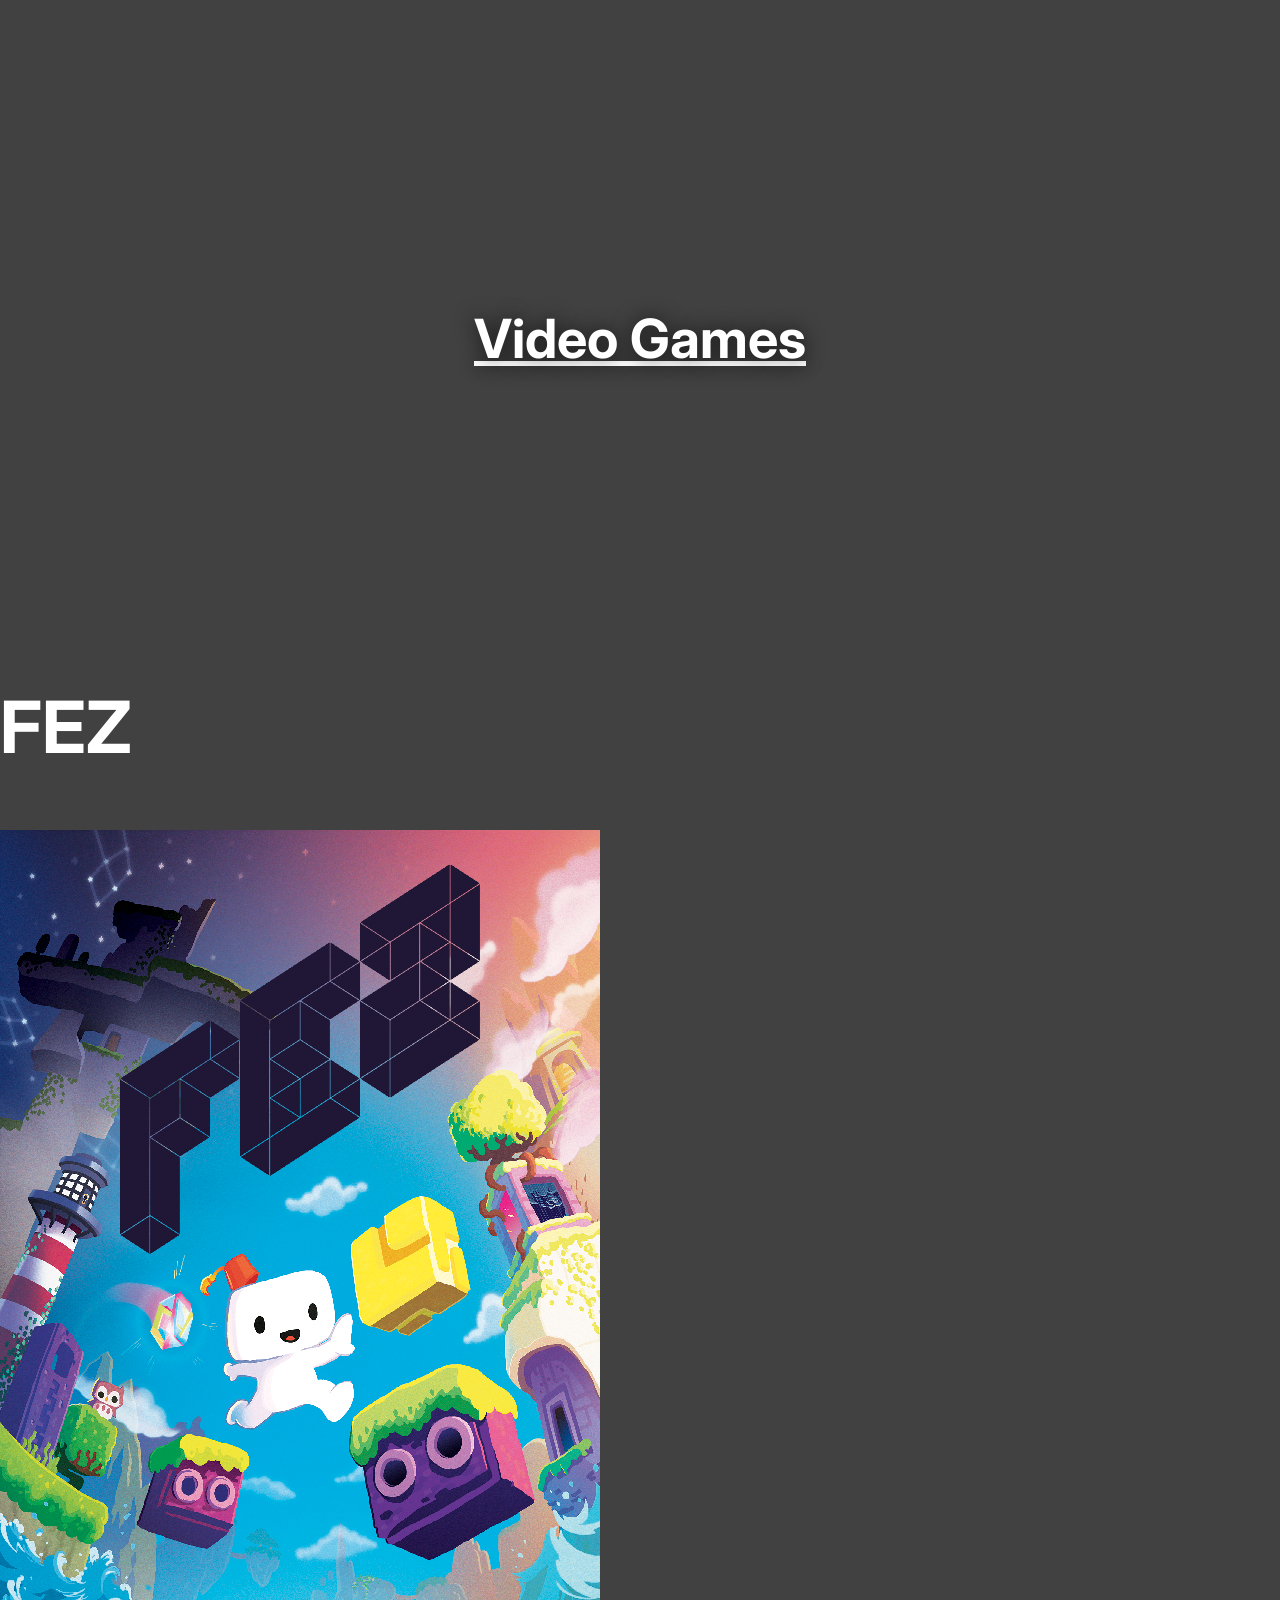
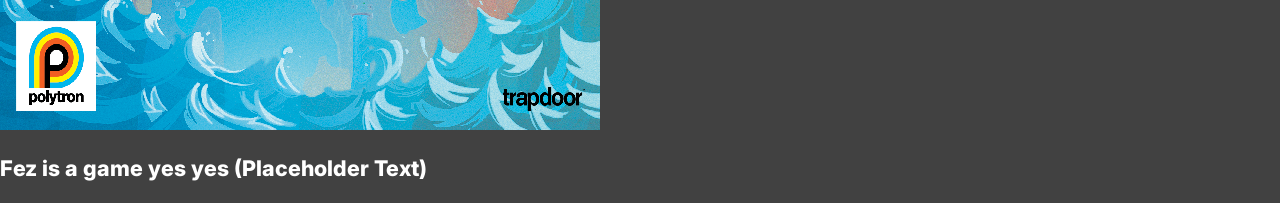
<file: fez.html>
<!DOCTYPE html>
<html>
<head>
    <link rel="stylesheet" href="style.css">
    <style>
    </style>
    <title>Video Games 5.3</title>
</head>
    <body style="background-color: rgb(65, 65, 65); color: white;">
        <h1><a href="index.html" style="color:white;">Video Games</a></h1>
<h2>FEZ</h2>
    <a href="https://store.steampowered.com/app/224760/FEZ/" title="Click me to open the Steam page" target="_blank">
    <img class="largeimage" src="img/FezCover.png" alt="Cover art for the video game FEZ with the main character Gomez jumping across some platforms below the game's logo">
    </a>
    <p style="font-size:larger">Fez is a game yes yes (Placeholder Text)

     

    </p>
</file>
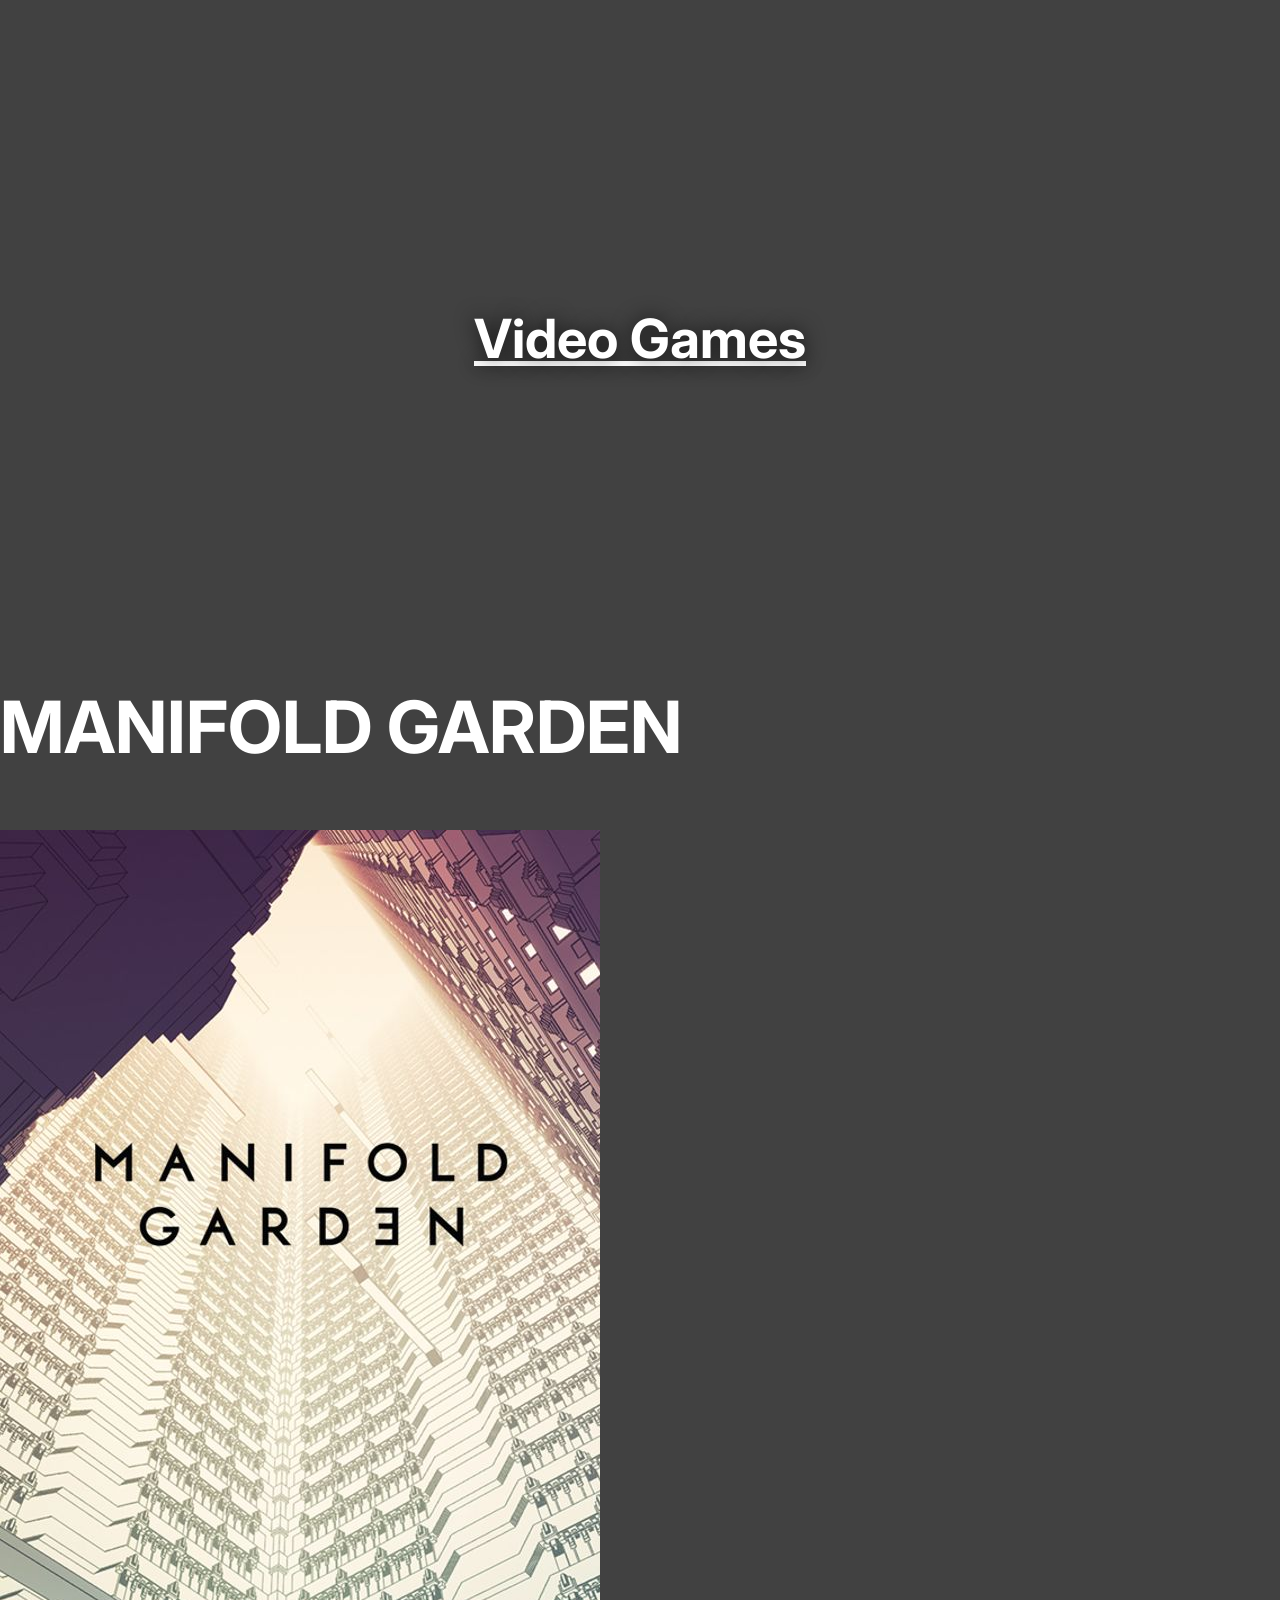
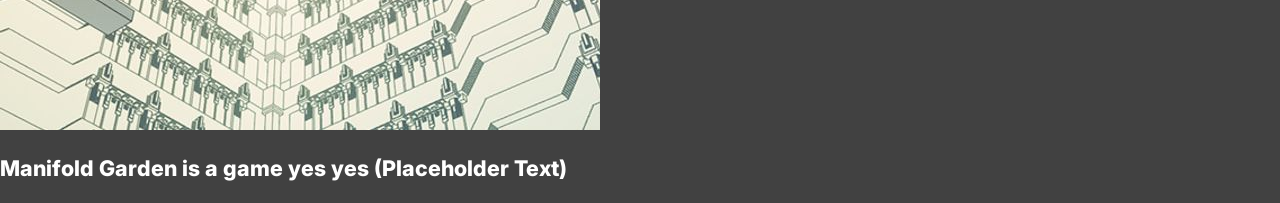
<file: manifold_garden.html>
<!DOCTYPE html>
<html>
<head>
    <link rel="stylesheet" href="style.css">
    <style>
    </style>
    <title>Video Games 5.3</title>
</head>
    <body style="background-color: rgb(65, 65, 65); color: white;">
        <h1><a href="index.html" style="color:white;">Video Games</a></h1>
<h2>MANIFOLD GARDEN</h2>
    <a href="https://store.steampowered.com/app/473950/Manifold_Garden/" title="Click me to open the Steam page" target="_blank">
    <img class="largeimage" src="img/ManifoldGardenCover.jpg" alt="Cover art for the video game Manifold Garden, featuring an expansive, stylized room and the game's title in a sleek font.">
    </a>
    <p style="font-size:larger">Manifold Garden is a game yes yes (Placeholder Text)

     

    </p>
</file>
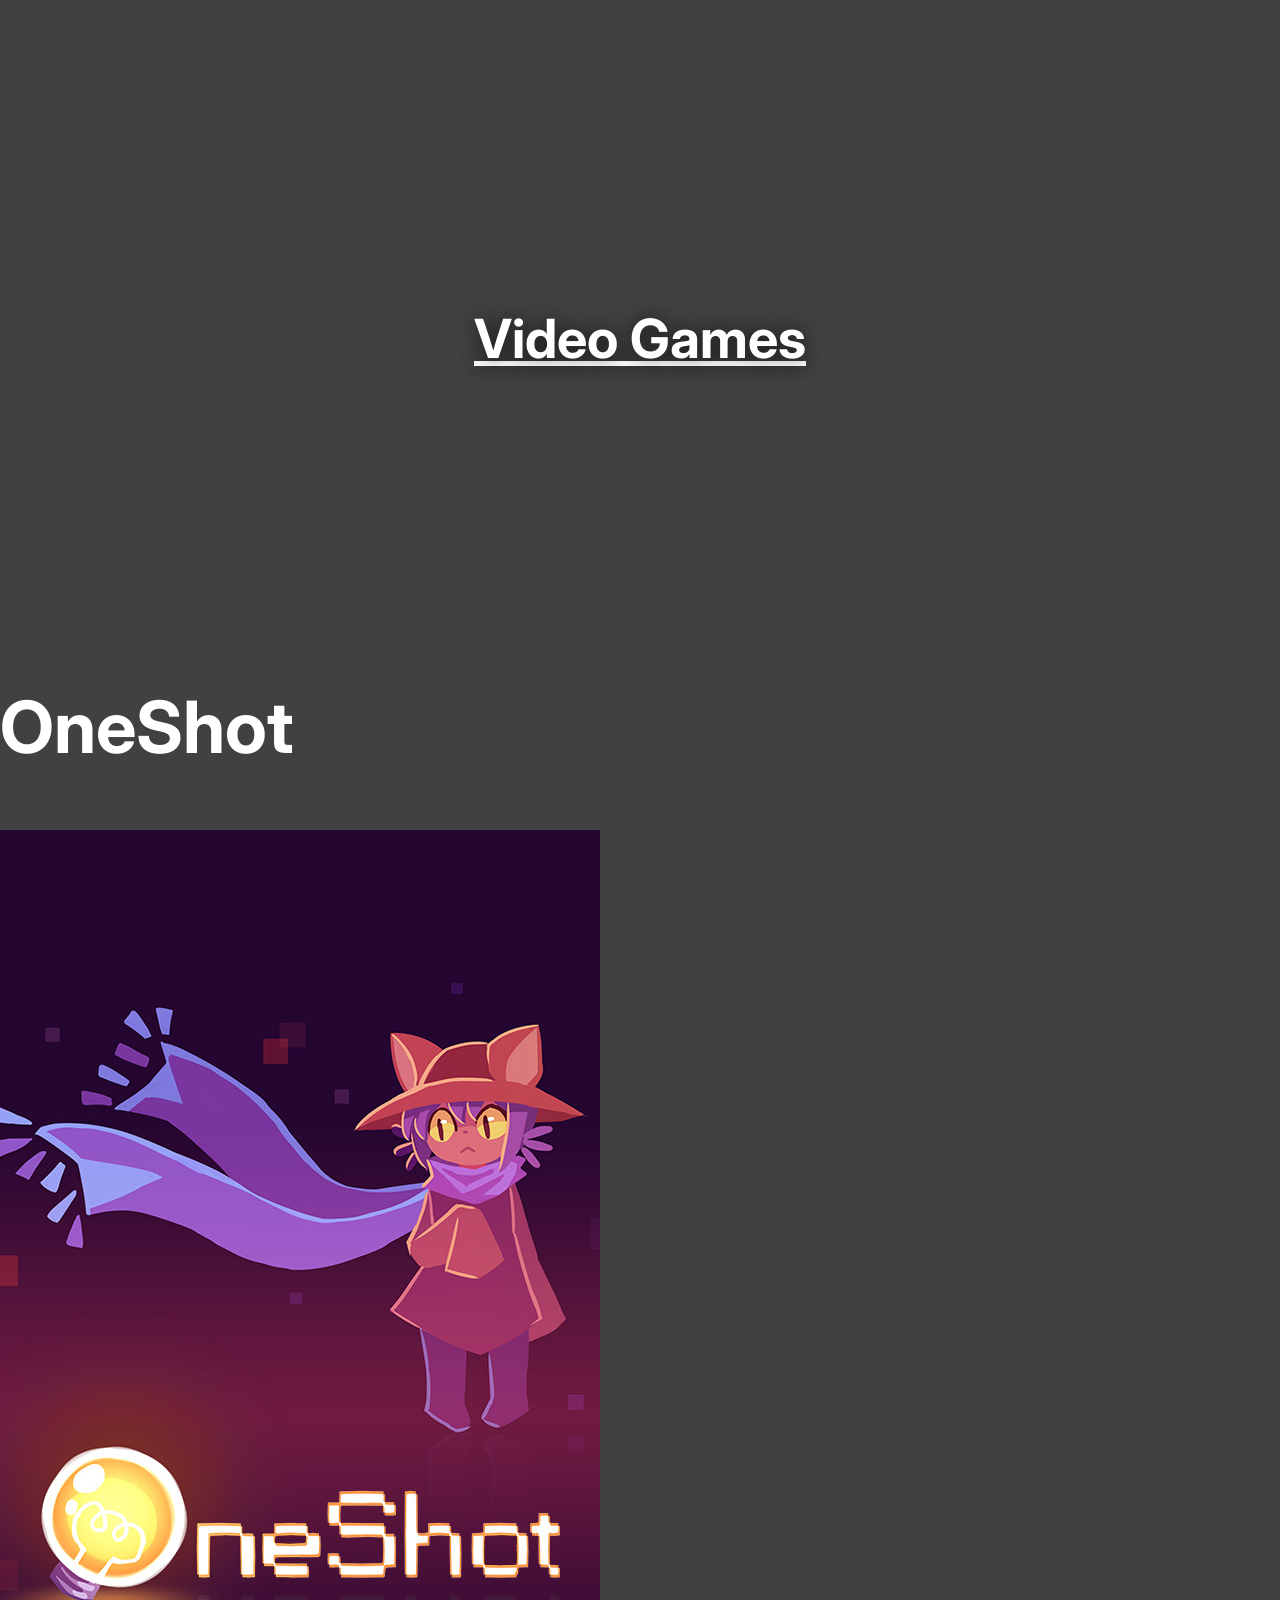
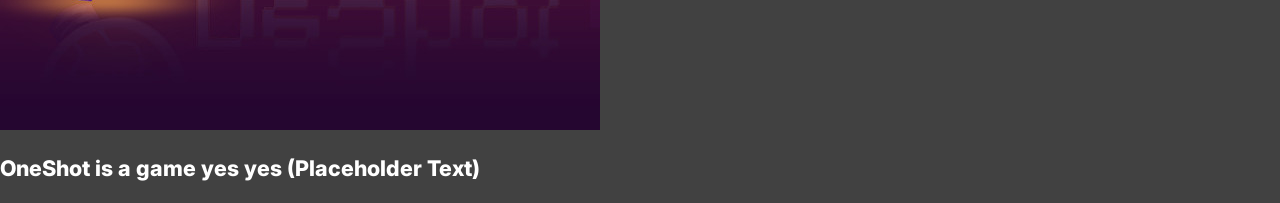
<file: oneshot.html>
<!DOCTYPE html>
<html>
<head>
    <link rel="stylesheet" href="style.css">
    <style>
    </style>
    <title>Video Games 5.3</title>
</head>
    <body style="background-color: rgb(65, 65, 65); color: white;">
        <h1><a href="index.html" style="color:white;">Video Games</a></h1>
<h2>OneShot</h2>
    <a href="https://store.steampowered.com/app/420530/OneShot/" target="_blank">
    <img class="largeimage" src="img/OneShotCover.jpg" alt="Cover art for the video game OneShot, featuring the the protagonist Niko on a dark backdrop and the game's logo">
    </a>
    <p style="font-size:larger">OneShot is a game yes yes (Placeholder Text)

     

    </p>
</file>
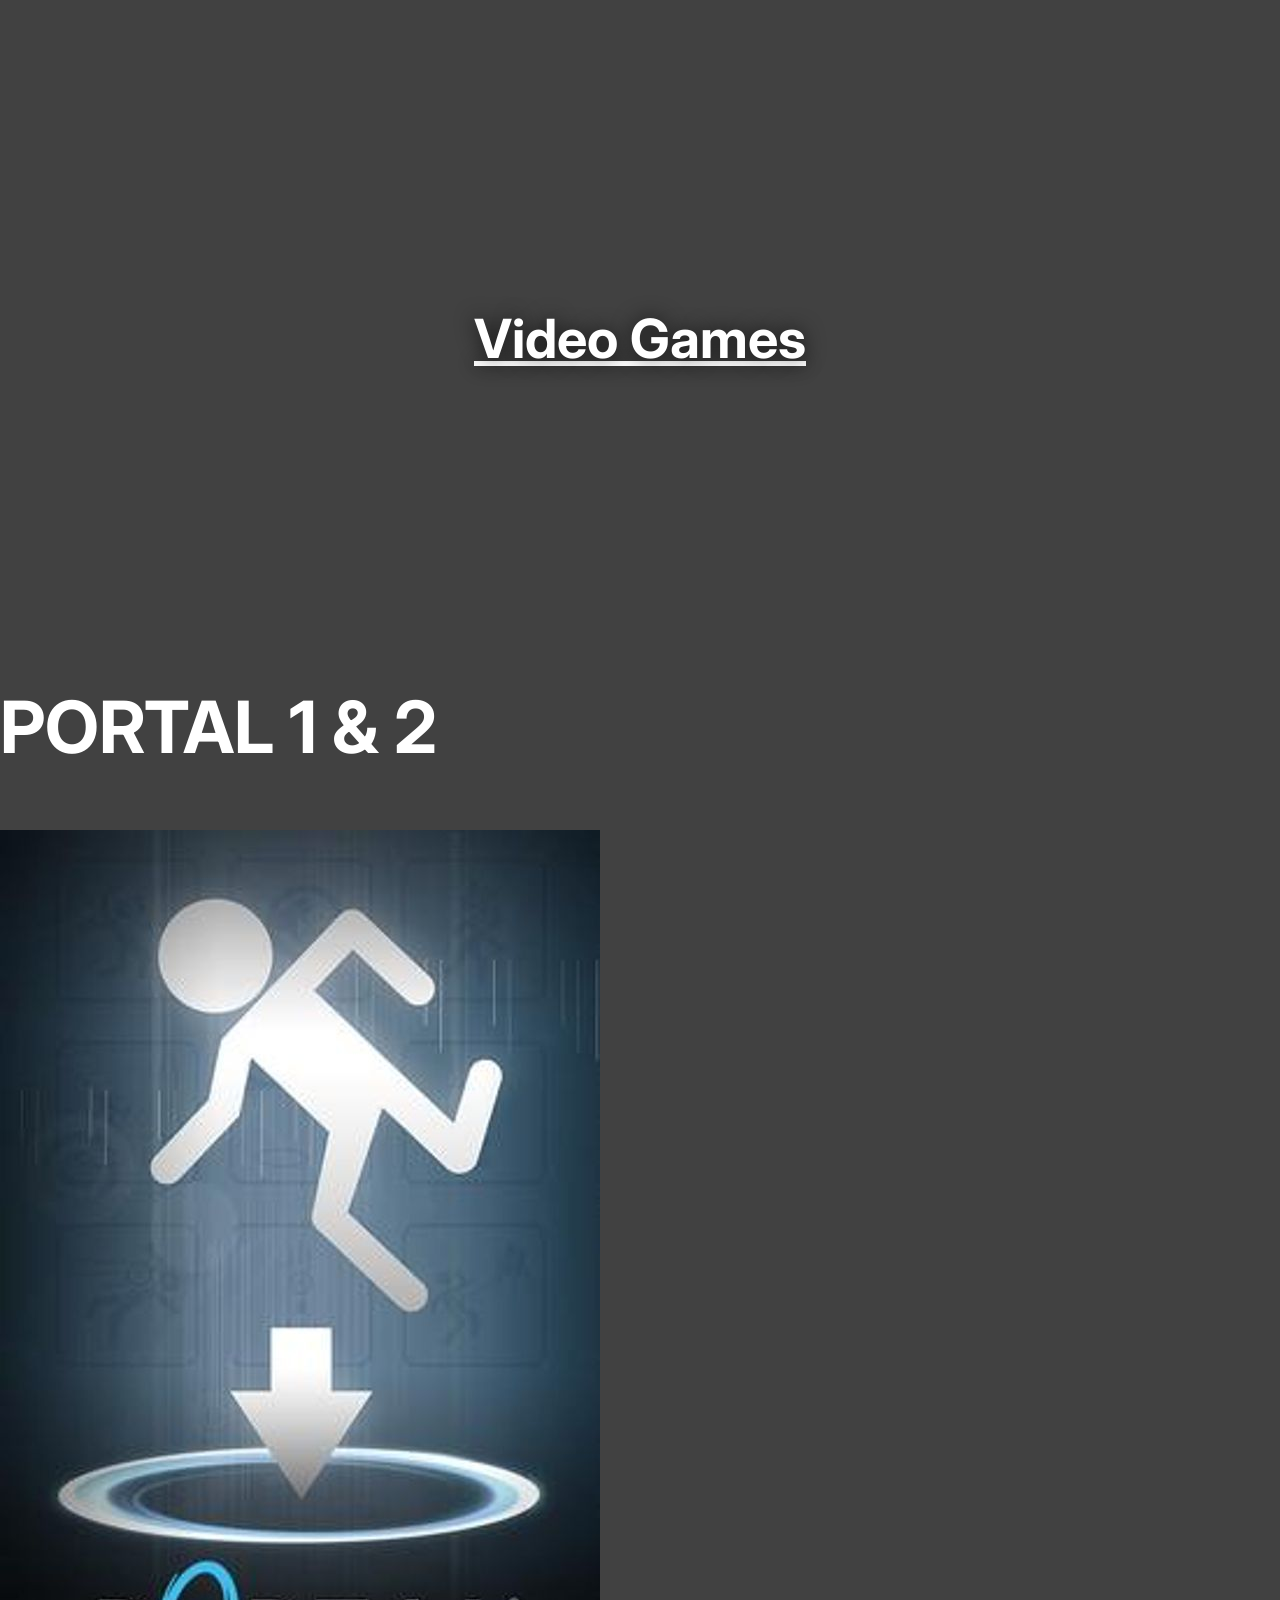
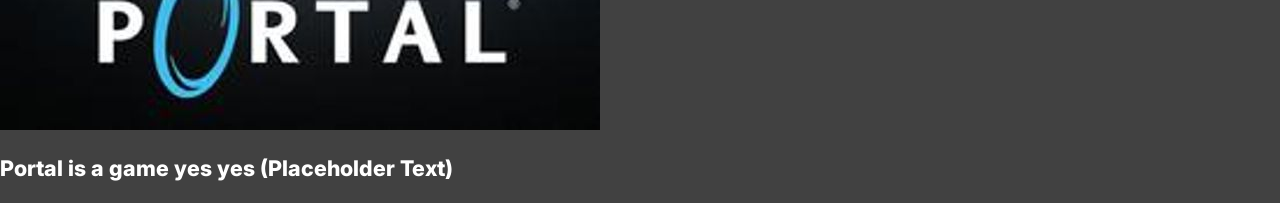
<file: portal.html>
<!DOCTYPE html>
<html>
<head>
    <link rel="stylesheet" href="style.css">
    <style>
    </style>
    <title>Video Games 5.3</title>
</head>
    <body style="background-color: rgb(65, 65, 65); color: white;">
        <h1><a href="index.html" style="color:white;">Video Games</a></h1>
<h2>PORTAL 1 & 2</h2>
    <a href="https://store.steampowered.com/app/400/Portal/" title="Click me to open the Steam page" target="_blank">
    <img class="largeimage" src="img/PortalCover.jpg" alt="Cover art for the video game Portal 1, featuring the game logo and a 2d graphic of a man falling into a portal.">
    </a>
    <p style="font-size:larger">Portal is a game yes yes (Placeholder Text)

     

    </p>
</file>
<file: style.css>
@import url('https://fonts.googleapis.com/css2?family=Inter:wght@800&display=swap');

html, body {
  margin: 0;
  padding: 0;
  font-family: 'Inter', sans-serif;
  font-weight: 800;
  font-size: large;
  color: rgb(255, 255, 255);
}

h1 {
  color: white;
  text-align: center;
  font-size: 3rem;
  text-shadow: 0 0 20px rgba(0, 0, 0, 0.7);
  padding-top: 30vh;
  padding-bottom: 20vh;
}

h2 {
  font-size: 4rem;
  padding-top: 8vh;
}

.content {
  font-size: large;
  text-align: center;
  padding-top: 4%;
  min-height: 150vh;
  background-image:      
  linear-gradient(to bottom, rgb(0, 0, 140), rgb(0, 140, 255));  
}

.logo {
  height: 10vh;
}

.nav {
    position: fixed;
    display: flex;
    justify-content: space-between;
    align-items: center;
    background-image: 
      linear-gradient(to top, rgba(0, 0, 0, 0), rgba(0, 225, 255, 0.4)),      
      linear-gradient(to left, rgba(0, 0, 140), rgba(0, 140, 255));
    height: 15vh;
    width: 100%;
    z-index: 100;
    top: 0; left:0; 
}

.nav-links {
  display: flex;
  align-items: center;
  justify-content: flex-end;
  gap: clamp(1rem, 4vw, 5rem); /* scales smoothly when zooming */
  font-size: clamp(1rem, 1.2vw, 1.4rem); /* text scales proportionally */
  height: 100%; /* match the logo’s vertical alignment */
  padding-right: 4vw; /* keep spacing from right edge */
}

.nav-links a {
  color: rgb(255, 255, 255);
  text-decoration: none;
}

a:hover {
  color: rgb(45 210 190); /* Color of the link */
  text-decoration: underline;
}

.bg {
  width: 100%;
  display: flex;
  justify-content: center;
  overflow: hidden;
  color: white;
}

.commissionsBg {
  background-image: url(img/Yeeps3DHeartAttack.png);
  position: relative;
  width: 100vw;
  display: flex;
  justify-content: center;
  overflow: hidden;
  background-position: right 0px top 15vh;
  background-size: 100vw 50vh;
  background-attachment: fixed;
  z-index: 0;
}

.portfolioButton {
  width: 18vw;
  float: left;
  margin-top: 25vh;
  margin-left: 20vw;
  border-radius: 65px;
  border: 5px, solid rgba(255, 255, 255, 0);
}

.portfolioButton:hover {
  border: 5px, solid, rgb(255, 255, 255);
}
.yt-videos {
  display: flex;
  flex-wrap: wrap;
  justify-content: center;
  gap: 20px;
}

.yt-videos iframe {
  max-width: 550px;
  width: 550px;
  height: 300px;
  border-radius: 15px;
}

/* Portfolio Gallery */
.gallery img {
  cursor: pointer;
  transition: transform 0.2s ease;
  max-width: 400px;
  width: 400px;
  height: auto;
  border: none;
  border-radius: 10px;
}

.gallery img:hover {
  transform: scale(1.05);
}

.gallery {
  display: flex;
  flex-wrap: wrap;
  justify-content: center;
  gap: 20px;
}

.imagePreview {
  width: 20vw;
  float: right;
  margin-top: 15vh;
  margin-right: 20vw;
  border-radius: 20px;
  border: 10px, solid, aqua;
}

/* Image Modal Styling */
.modal {
  display: none; 
  position: fixed;
  z-index: 200;
  padding-top: 60px;
  left: 0; top: 0;
  width: 100%; height: 100%;
  overflow: auto;
  background-color: rgba(48, 48, 48, 0.8);
}

.modal-content {
  margin: auto;
  display: block;
  max-width: 90%;
  max-height: 80%;
  border-radius: 4px;
  box-shadow: 0 0 20px rgba(0, 0, 0, 0.5);
}

.close {
  position: absolute;
  top: 20px;
  right: 40px;
  color: rgb(122, 122, 122);
  font-size: 40px;
  font-weight: bold;
  cursor: pointer;
}

#imgCaption {
  color: white;
  text-align: center;
  font-size: 1.2rem;
  margin-top: 10px;
}

input {
  width: 300px;
  height: 40px;
  font-size: 16px; /* Adjust font size accordingly */
  border-radius: 10px;
}

.backgroundElement {
  position: fixed;
  left: 50vw;
  top: 40vh;
  bottom: 0;
  z-index: -10;
  overflow: hidden;
  transform: translate(-50%, -50%);
  max-width: 120vw;
}

.description {
  width: 400px;
  height: 150px;
  font-size: 16px;
  resize: vertical;
  padding: 8px;
  border-radius: 10px;
}

button {
  background-image: linear-gradient(to top, rgb(79, 18, 179), rgb(165, 84, 202));
  color: white;
  border: none;
  padding: 12px 24px;
  font-size: 16px;
  cursor: pointer;
  border-radius: 8px;
  border: 5px solid rgb(45, 0, 170);

}
button:hover {
  background-image: linear-gradient(to bottom, rgb(79, 18, 179), rgb(165, 84, 202));
    border: 5px solid white;
}

.box {
  width: 50vw;
  padding: 5%;
  border: double 5px transparent;
  border-radius: 32px;
  background-color: rgb(0, 25, 85);
  background-origin: border-box;
  background-clip: content-box, border-box;
  position: relative;
}

.pfpImage {
  width: 30vw;
  display: flex;
  float: right;
  border-radius: 10%;
  margin-top: 30vh;
  margin-right: 5vw;
}

footer {
  margin-top: 40%;
  align-items: center;
  display: flex;
  background-color: rgb(7, 2, 80);
}

.lang-toggle-wrapper {
  display: flex;
  margin-top: 500px;
  align-items: center;
}

#lang-toggle {
  display: inline-block;
  background-image: linear-gradient(to top, rgb(79, 18, 179), rgb(165, 84, 202));
  color: white;
  padding: 12px 24px;
  border-radius: 8px;
  font-size: 16px;
  text-decoration: none;
  border: 5px solid rgb(45, 0, 170);
}

#lang-toggle:hover {
  background-image: linear-gradient(to bottom, rgb(79, 18, 179), rgb(165, 84, 202));
  border: 5px solid white;
}

/*Japanese version specific*/

.vertical-text {
  writing-mode: vertical-rl;
  text-orientation: upright;
}

html[lang="ja"] body {
  margin: 0;
  padding: 0;
  font-family: 'Noto Sans JP', 'Yu Gothic', 'Meiryo', sans-serif;
  font-weight: 400;
  line-height: 1.6; /* optional: better readability for Japanese text */
}

html[lang="ja"], html[lang="ja"] h1 {
  padding-top: 10vh;
  padding-bottom: 10vh;
}

/* Mobile / small screen layout */
@media (max-width: 768px) {
  .nav {
    flex-direction: column;      /* stack logo and links */
    align-items: center;         /* center horizontally */
    height: auto;                /* let it grow */
    padding: 1rem 0;
  }

  .nav-links {
    flex-direction: column;      /* stack links vertically */
    gap: 1rem;                   /* smaller gap for stacked links */
    padding-right: 0;
  }

  .nav-links a {
    font-size: 1.2rem;           /* adjust font size for mobile */
  }

  .logo {
    height: 80px;                /* shrink logo a bit if needed */
    margin-bottom: 0.5rem;
  }
}
</file>
